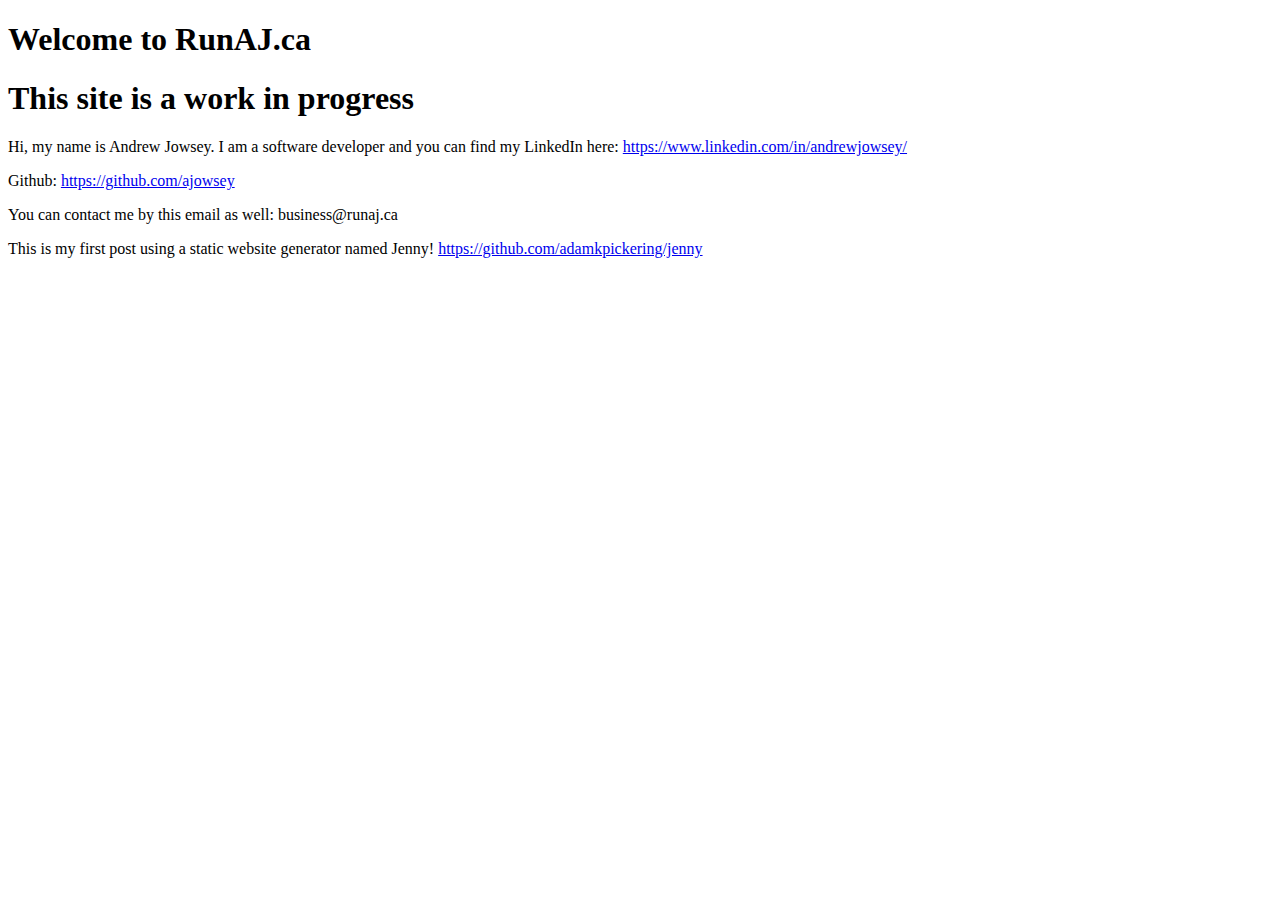
<file: docs/index.html>
<!DOCTYPE html>
<html lang="en">
<head>
    <meta charset="UTF-8">
    <meta name="viewport" content="width=device-width, initial-scale=1.0">
    <title>Welcome to RunAJ.ca</title>
</head>
<body>
    <h1>Welcome to RunAJ.ca</h1>
    <div><h1>This site is a work in progress</h1>
<p>Hi, my name is Andrew Jowsey.
I am a software developer and you can find my LinkedIn here:
<a href="https://www.linkedin.com/in/andrewjowsey/">https://www.linkedin.com/in/andrewjowsey/</a></p>
<p>Github:
<a href="https://github.com/ajowsey">https://github.com/ajowsey</a></p>
<p>You can contact me by this email as well:
business@runaj.ca</p>
<p>This is my first post using a static website generator named Jenny!
<a href="https://github.com/adamkpickering/jenny">https://github.com/adamkpickering/jenny</a></p>
</div>
</body>
</html>
</file>
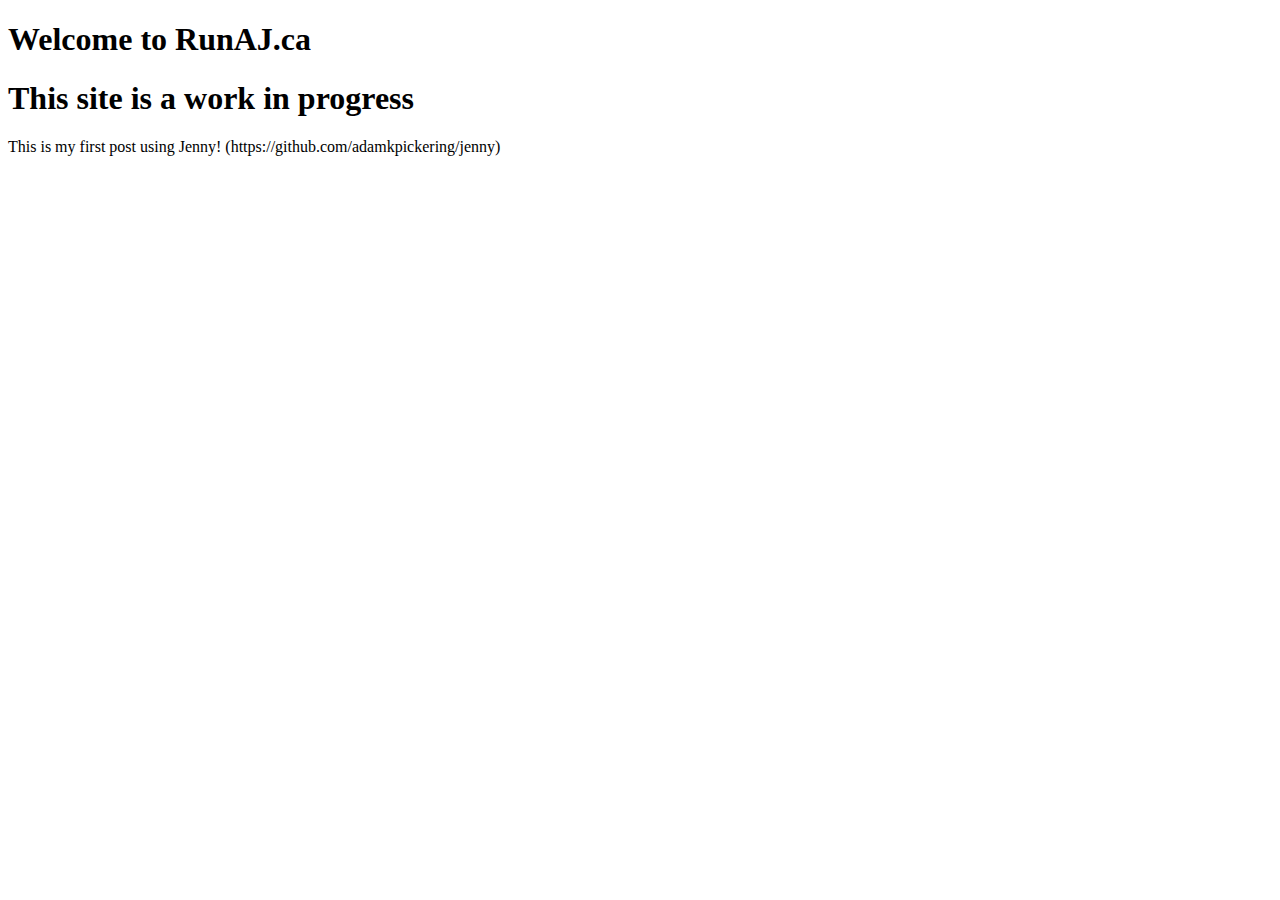
<file: docs/home.html>
<!DOCTYPE html>
<html lang="en">
<head>
    <meta charset="UTF-8">
    <meta name="viewport" content="width=device-width, initial-scale=1.0">
    <title>Welcome to RunAJ.ca</title>
</head>
<body>
    <h1>Welcome to RunAJ.ca</h1>
    <div><h1>This site is a work in progress</h1>
<p>This is my first post using Jenny!
(https://github.com/adamkpickering/jenny)</p>
</div>
</body>
</html>
</file>
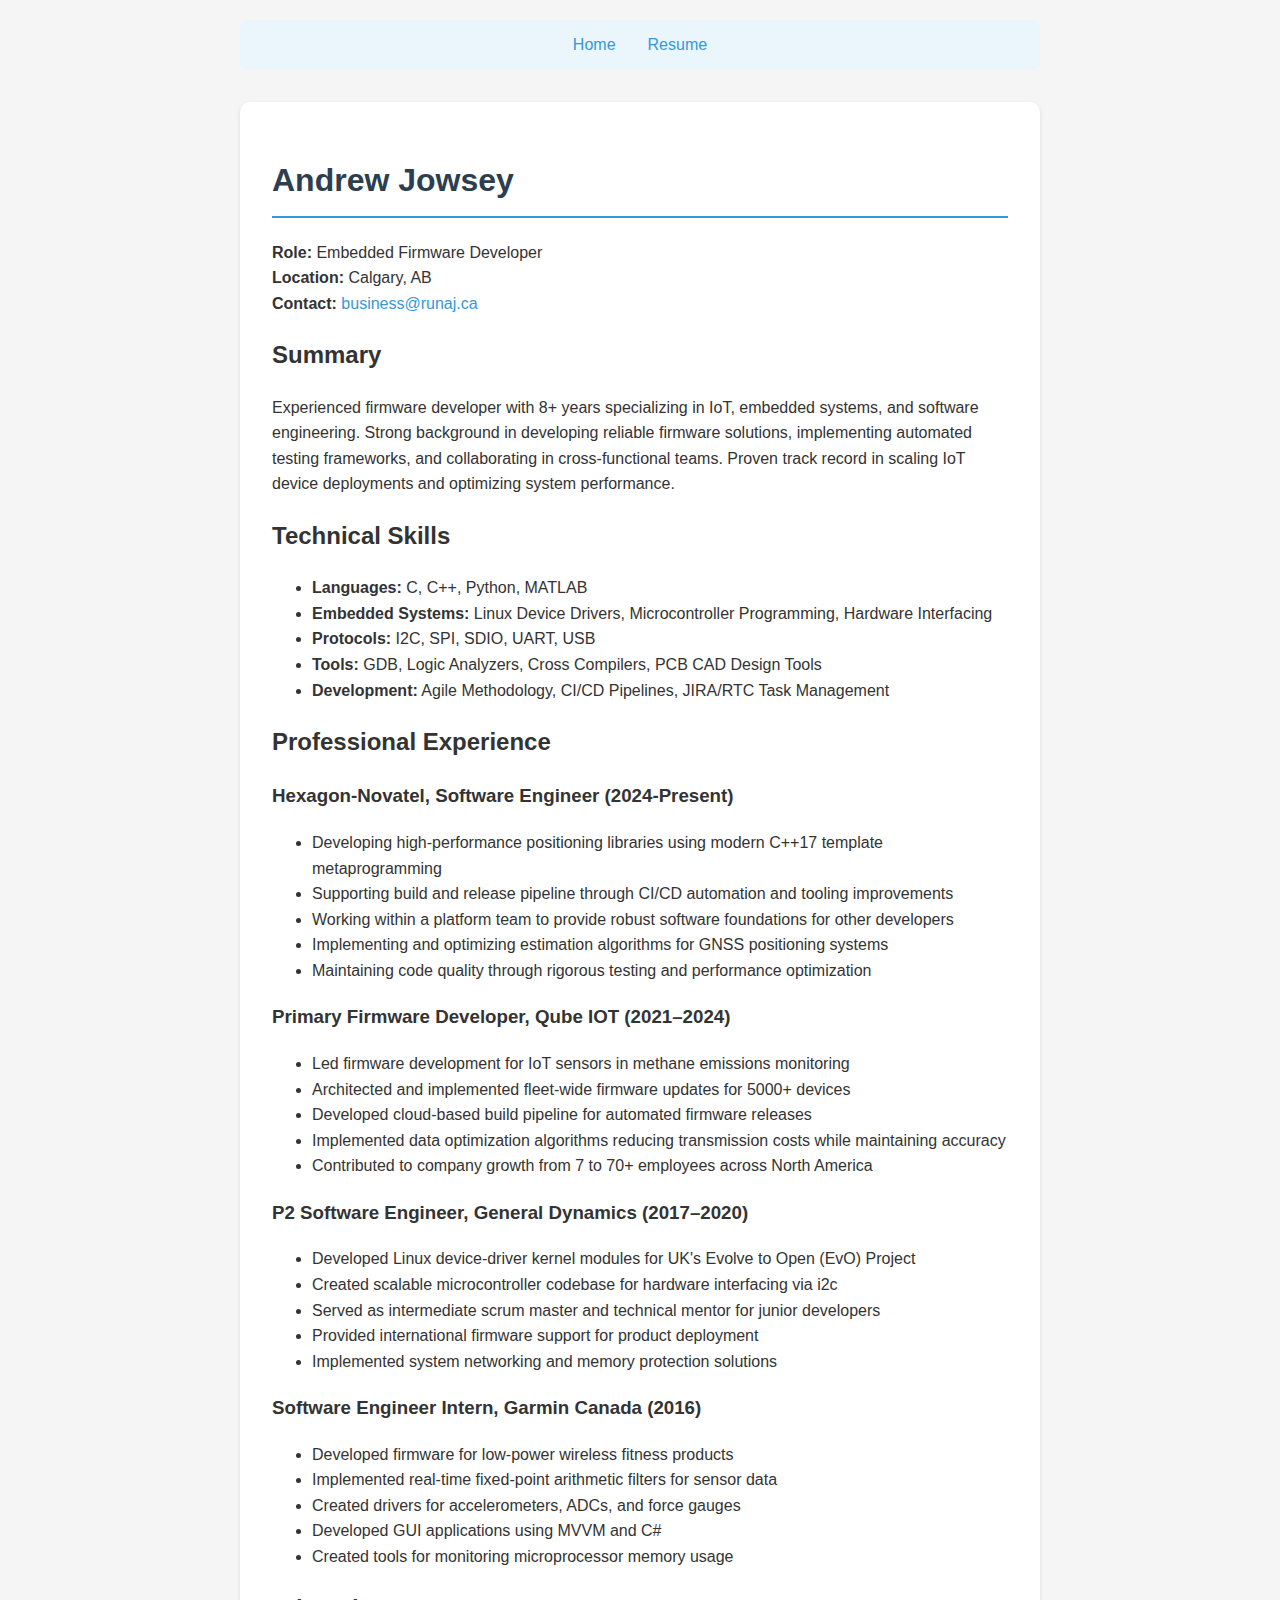
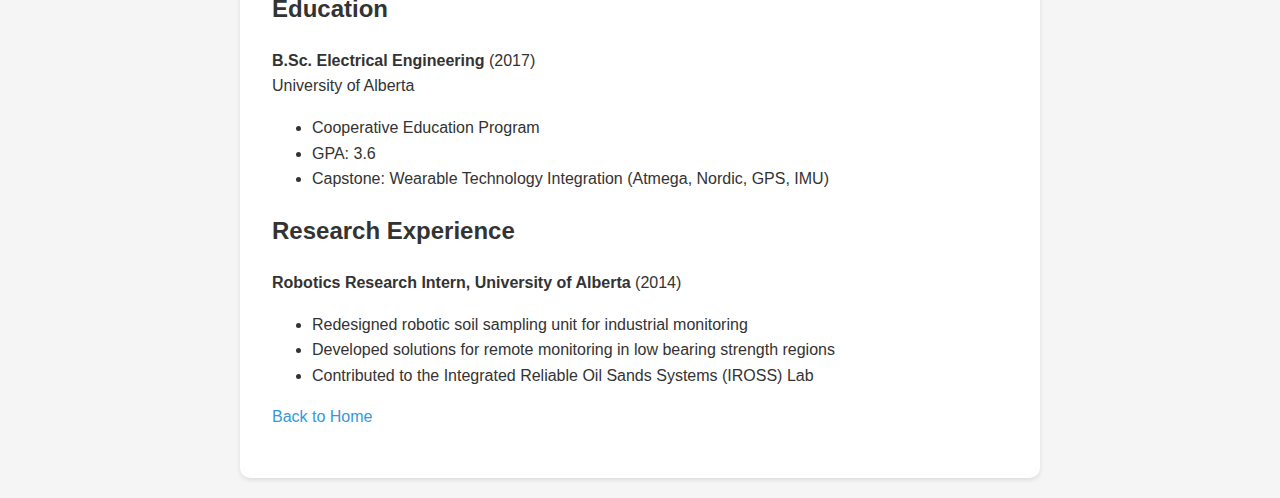
<file: docs/resume.html>
<!DOCTYPE html>
<html lang="en">
<head>
    <meta charset="UTF-8">
    <meta name="viewport" content="width=device-width, initial-scale=1.0">
    <title>Resume</title>
    <link rel="icon" href="./static/andrew.ico">
    <link rel="stylesheet" href="./static/style.css">
</head>
<body>
    <nav class="navbar">
        <a href="./index.html">Home</a>
        <a href="./resume.html">Resume</a>
    </nav>
    <div class="container">
        <div class="content">
            <h1>Andrew Jowsey</h1>
<p><strong>Role:</strong> Embedded Firmware Developer<br>
<strong>Location:</strong> Calgary, AB<br>
<strong>Contact:</strong> <a href="mailto:business@runaj.ca">business@runaj.ca</a></p>
<h2>Summary</h2>
<p>Experienced firmware developer with 8+ years specializing in IoT, embedded systems, and software engineering. Strong background in developing reliable firmware solutions, implementing automated testing frameworks, and collaborating in cross-functional teams. Proven track record in scaling IoT device deployments and optimizing system performance.</p>
<h2>Technical Skills</h2>
<ul>
<li><strong>Languages:</strong> C, C++, Python, MATLAB</li>
<li><strong>Embedded Systems:</strong> Linux Device Drivers, Microcontroller Programming, Hardware Interfacing</li>
<li><strong>Protocols:</strong> I2C, SPI, SDIO, UART, USB</li>
<li><strong>Tools:</strong> GDB, Logic Analyzers, Cross Compilers, PCB CAD Design Tools</li>
<li><strong>Development:</strong> Agile Methodology, CI/CD Pipelines, JIRA/RTC Task Management</li>
</ul>
<h2>Professional Experience</h2>
<h3>Hexagon-Novatel, Software Engineer (2024-Present)</h3>
<ul>
<li>Developing high-performance positioning libraries using modern C++17 template metaprogramming</li>
<li>Supporting build and release pipeline through CI/CD automation and tooling improvements</li>
<li>Working within a platform team to provide robust software foundations for other developers</li>
<li>Implementing and optimizing estimation algorithms for GNSS positioning systems</li>
<li>Maintaining code quality through rigorous testing and performance optimization</li>
</ul>
<h3>Primary Firmware Developer, Qube IOT (2021–2024)</h3>
<ul>
<li>Led firmware development for IoT sensors in methane emissions monitoring</li>
<li>Architected and implemented fleet-wide firmware updates for 5000+ devices</li>
<li>Developed cloud-based build pipeline for automated firmware releases</li>
<li>Implemented data optimization algorithms reducing transmission costs while maintaining accuracy</li>
<li>Contributed to company growth from 7 to 70+ employees across North America</li>
</ul>
<h3>P2 Software Engineer, General Dynamics (2017–2020)</h3>
<ul>
<li>Developed Linux device-driver kernel modules for UK's Evolve to Open (EvO) Project</li>
<li>Created scalable microcontroller codebase for hardware interfacing via i2c</li>
<li>Served as intermediate scrum master and technical mentor for junior developers</li>
<li>Provided international firmware support for product deployment</li>
<li>Implemented system networking and memory protection solutions</li>
</ul>
<h3>Software Engineer Intern, Garmin Canada (2016)</h3>
<ul>
<li>Developed firmware for low-power wireless fitness products</li>
<li>Implemented real-time fixed-point arithmetic filters for sensor data</li>
<li>Created drivers for accelerometers, ADCs, and force gauges</li>
<li>Developed GUI applications using MVVM and C#</li>
<li>Created tools for monitoring microprocessor memory usage</li>
</ul>
<h2>Education</h2>
<p><strong>B.Sc. Electrical Engineering</strong> (2017)<br>
University of Alberta</p>
<ul>
<li>Cooperative Education Program</li>
<li>GPA: 3.6</li>
<li>Capstone: Wearable Technology Integration (Atmega, Nordic, GPS, IMU)</li>
</ul>
<h2>Research Experience</h2>
<p><strong>Robotics Research Intern, University of Alberta</strong> (2014)</p>
<ul>
<li>Redesigned robotic soil sampling unit for industrial monitoring</li>
<li>Developed solutions for remote monitoring in low bearing strength regions</li>
<li>Contributed to the Integrated Reliable Oil Sands Systems (IROSS) Lab</li>
</ul>
<p><a href="./index.html">Back to Home</a></p>

        </div>
    </div>
</body>
</html>
</file>
<file: docs/static/style.css>
body {
    font-family: 'Segoe UI', Tahoma, Geneva, Verdana, sans-serif;
    line-height: 1.6;
    max-width: 800px;
    margin: 0 auto;
    padding: 20px;
    background-color: #f5f5f5;
    color: #333;
}

.navbar {
    display: flex;
    justify-content: center;
    gap: 2rem;
    margin-bottom: 2rem;
    background: #eaf6fb;
    padding: 0.75rem 0;
    border-radius: 8px;
}

.container {
    background-color: white;
    padding: 2rem;
    border-radius: 10px;
    box-shadow: 0 2px 4px rgba(0, 0, 0, 0.1);
}

h1 {
    color: #2c3e50;
    border-bottom: 2px solid #3498db;
    padding-bottom: 10px;
}

.header {
    text-align: center;
    margin-bottom: 2rem;
}

a {
    color: #3498db;
    text-decoration: none;
    transition: color 0.3s;
}

a:hover {
    color: #2980b9;
    text-decoration: underline;
}

.contact-info {
    background-color: #f8f9fa;
    padding: 1rem;
    border-radius: 5px;
    margin: 1rem 0;
}
</file>
